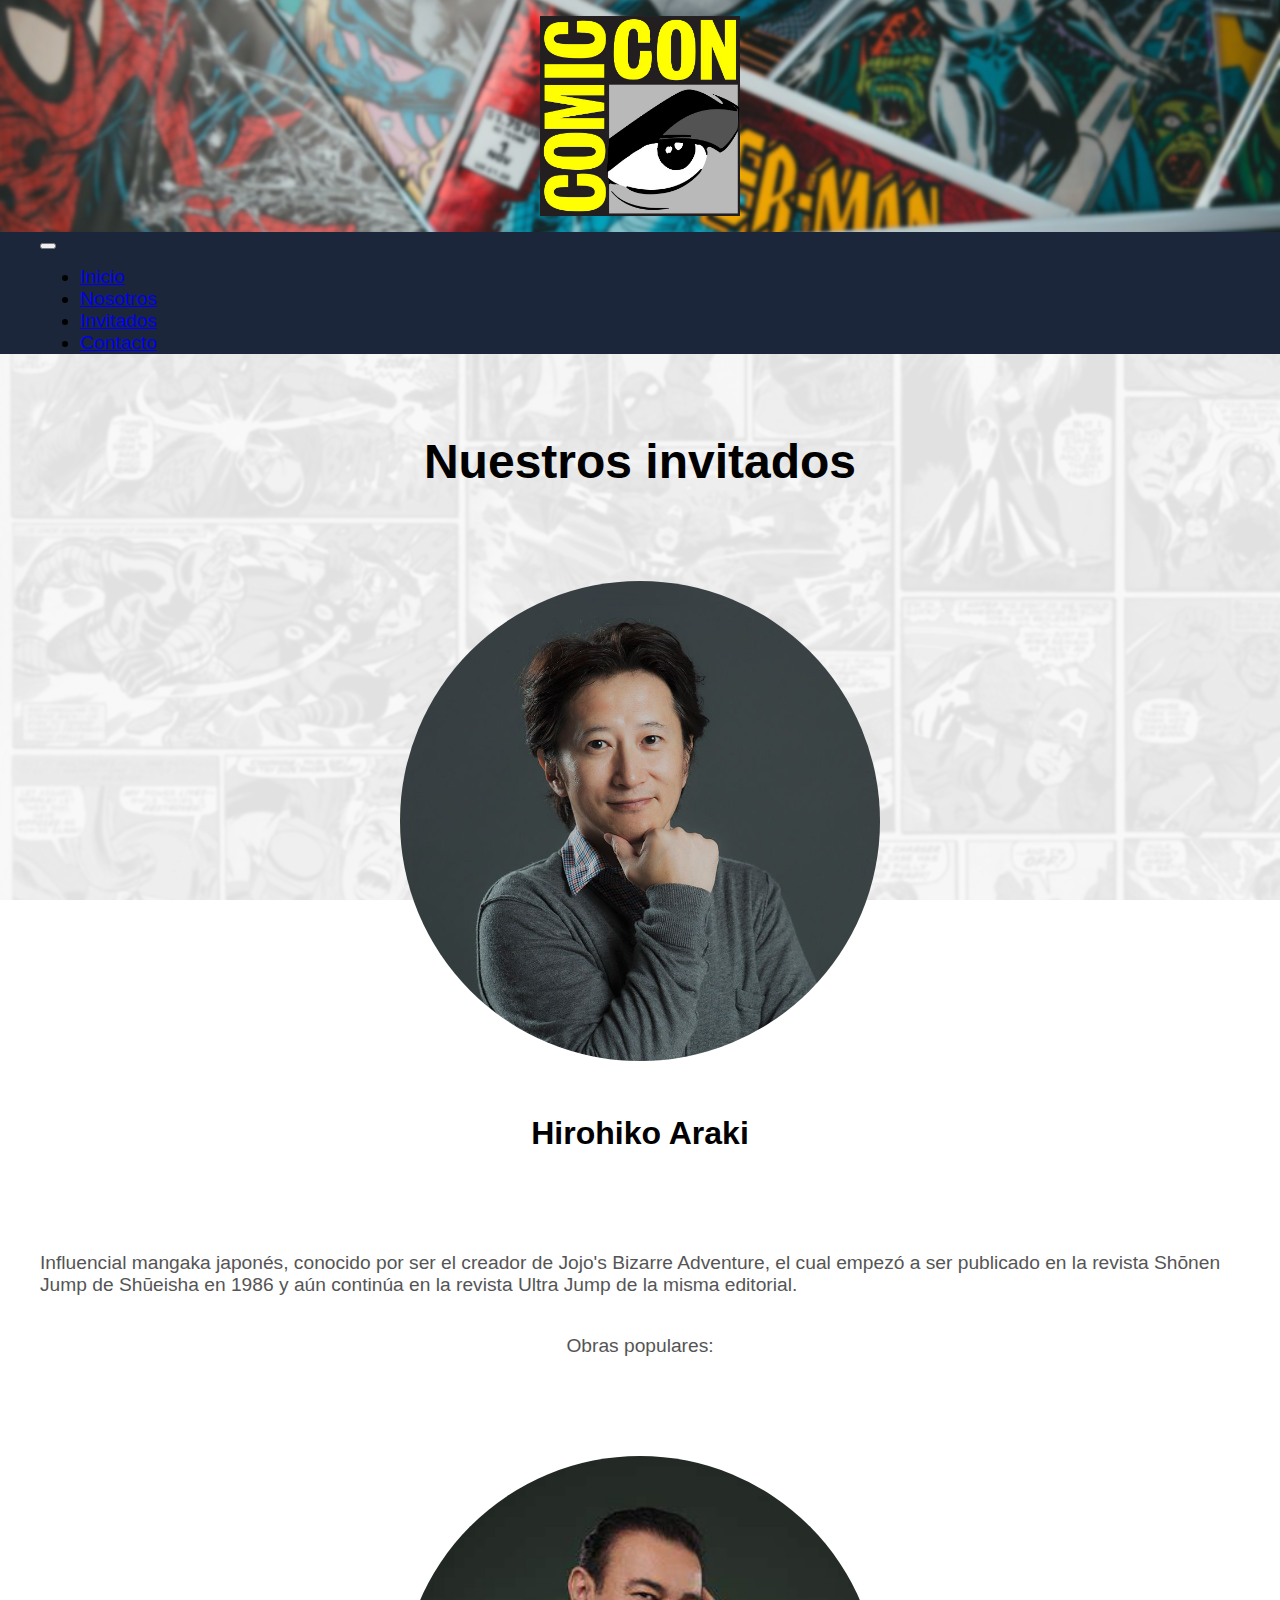
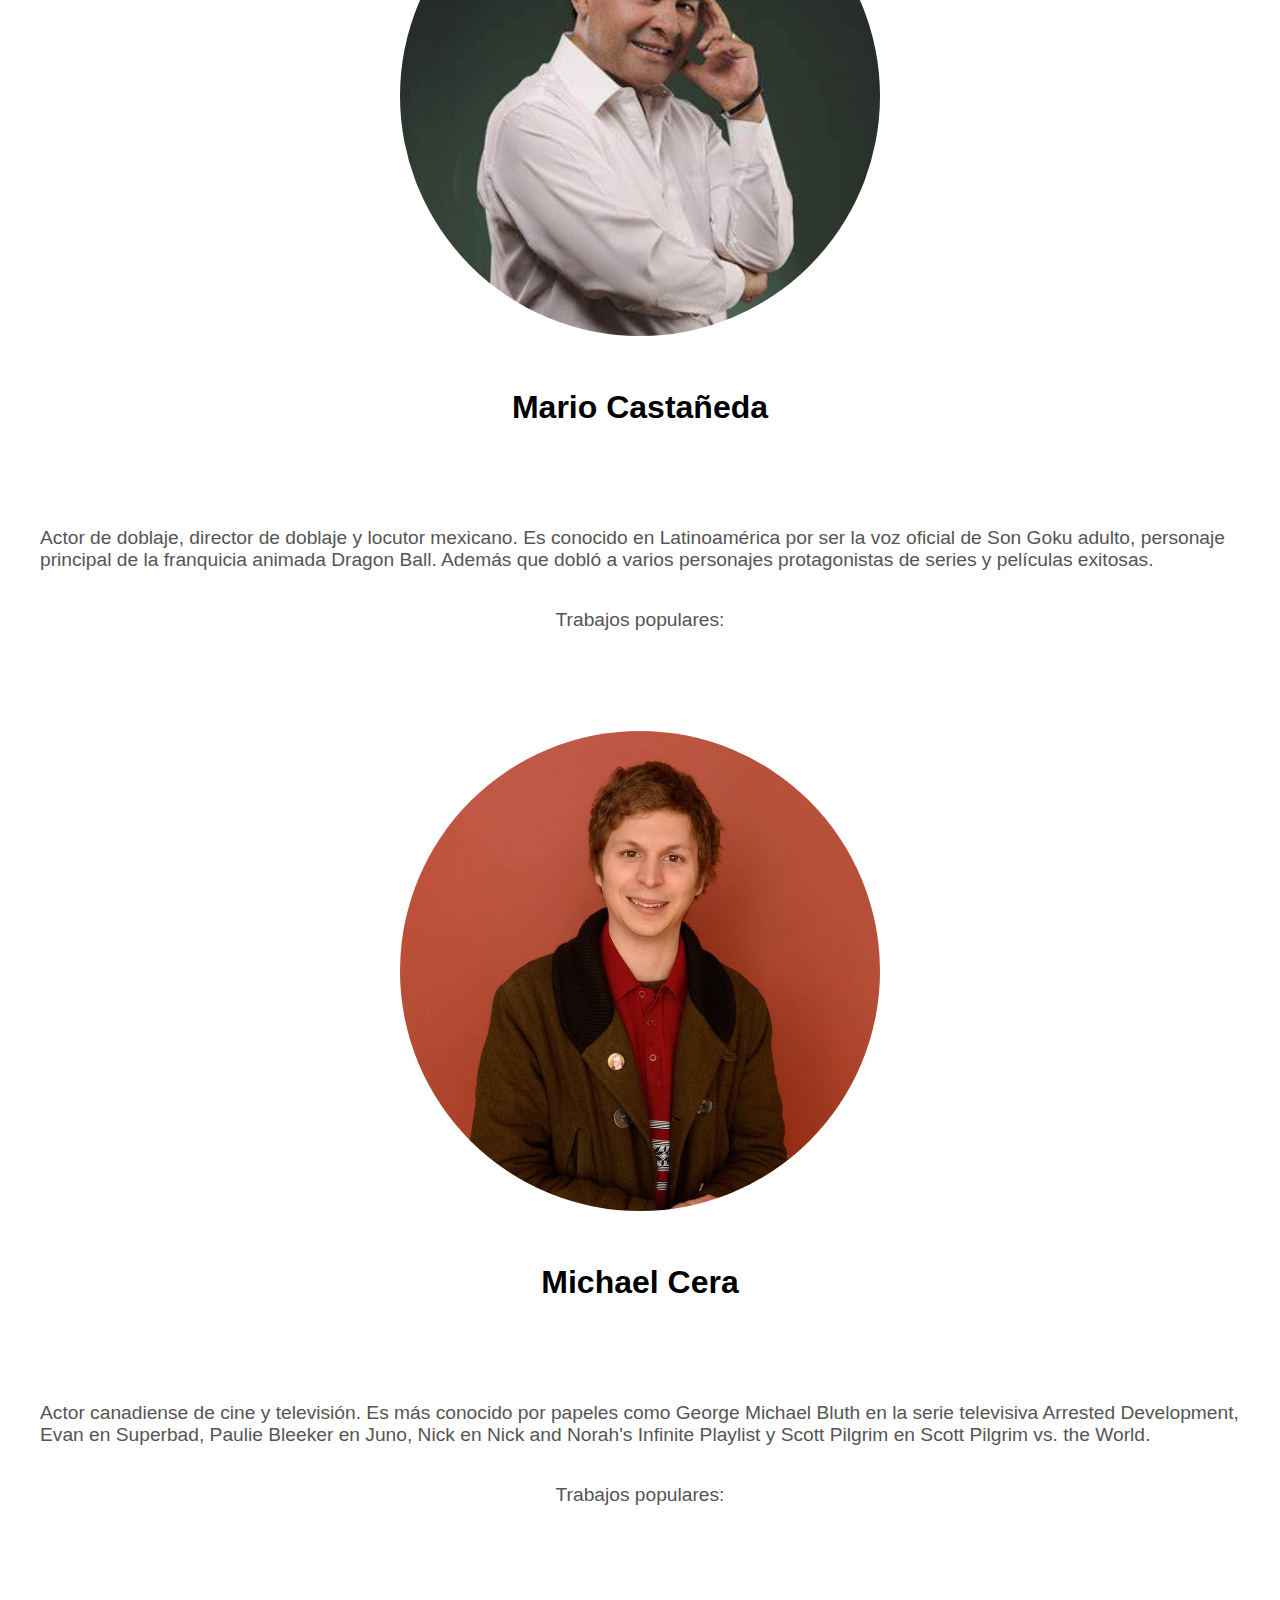
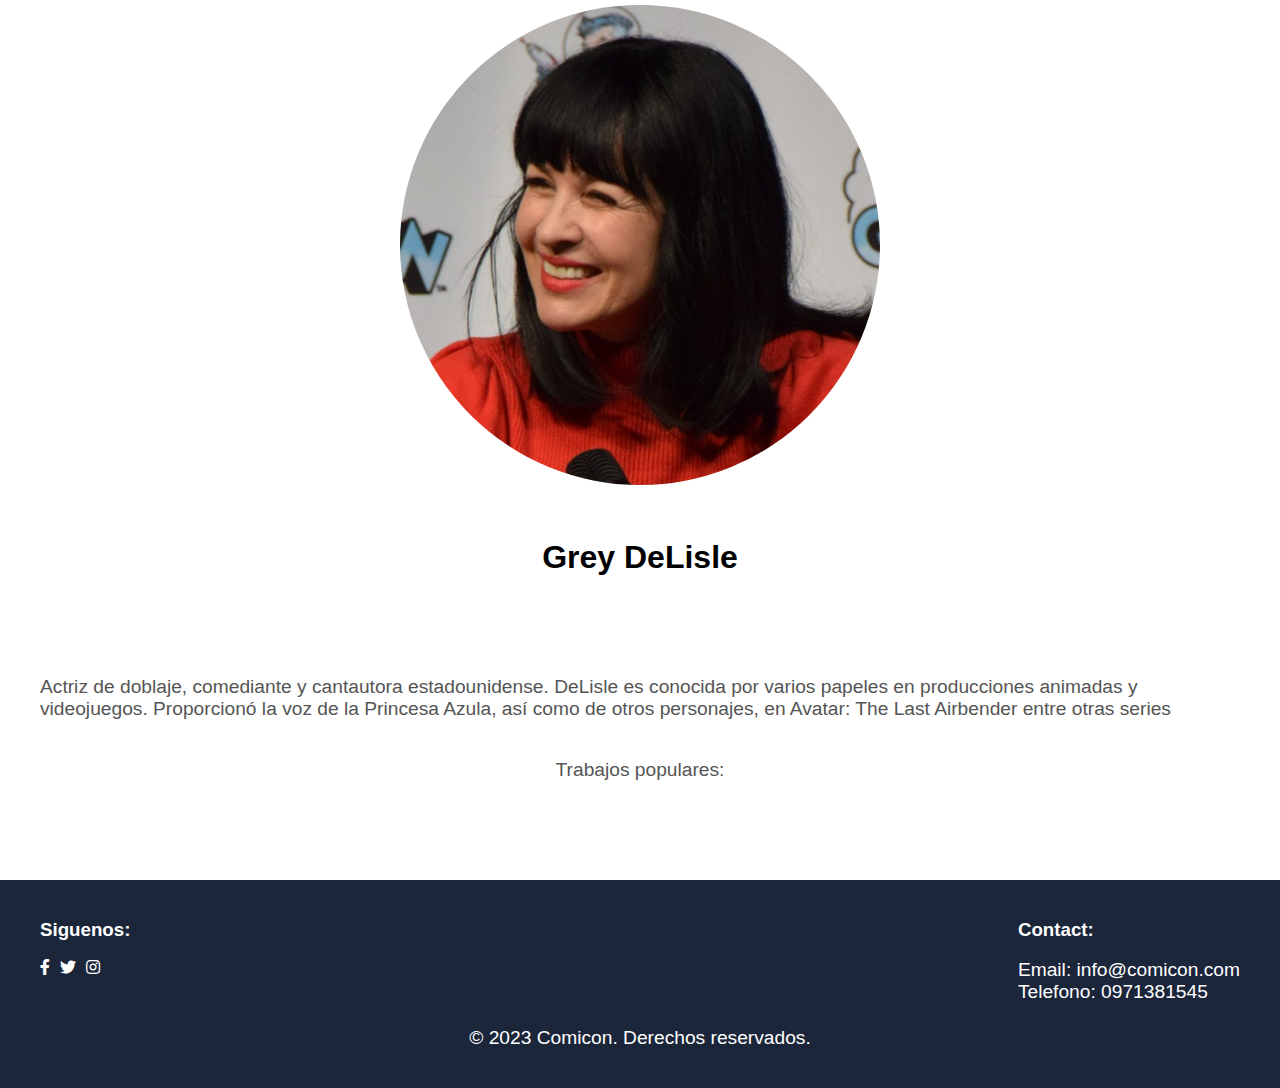
<file: invitados.html>
<!DOCTYPE html>
<html lang="es">
<head>
    <meta charset="utf-8">
    <title>Comiccon-Invitados</title>
    <link rel="icon" href="./img/Comicon_logo.ico">
    <link href="./css/invitados.css" rel="stylesheet" />
    <link href="https://cdn.jsdelivr.net/npm/bootstrap@5.0.2/dist/css/bootstrap.min.css" rel="stylesheet" integrity="sha384-EVSTQN3/azprG1Anm3QDgpJLIm9Nao0Yz1ztcQTwFspd3yD65VohhpuuCOmLASjC" crossorigin="anonymous">
    <link rel="stylesheet" href="https://cdnjs.cloudflare.com/ajax/libs/font-awesome/5.15.3/css/all.min.css" />
</head>
<header>
    <div class="princilogo">
        <img src="./img/Comicon_logo.jpg" alt="Logo" width="200px"/>
    </div>
</header>
<body class="d-flex flex-column">
  <nav class="navbar sticky-top navbar-expand-lg navbar-dark">
    <div class="container justify-content-center">
      <button class="navbar-toggler" type="button" data-bs-toggle="collapse" data-bs-target="#navbarSupportedContent" aria-controls="navbarSupportedContent" aria-expanded="false" aria-label="Toggle navigation">
        <span class="navbar-toggler-icon"></span>
      </button>
      <div class="collapse navbar-collapse flex-grow-0" id="navbarSupportedContent">
        <ul class="navbar-nav mb-2 mb-lg-0 text-center">
          <li class="nav-item">
            <a class="nav-link"  href="./index.html">Inicio</a>
          </li>
          <li class="nav-item">
            <a class="nav-link" href="./nosotros.html">Nosotros</a>
          </li>
          <li class="nav-item">
            <a class="nav-link active" aria-current="page" href="./invitados.html">Invitados</a>
          </li>
          <li class="nav-item">
            <a class="nav-link" href="./contacto.html">Contacto</a>
          </li>
        </ul>
      </div>
    </div>
  </nav>

  <div class="container text-center content">
    <div class="row justify-content-md-center">
      <div class="col-md-7 text">
        <h1 class="tituloprincipal">Nuestros invitados</h1>
        <div class="cuadro">
          <div class="imagen">
            <img src="./img/araki-hirohiko.jpg" alt="Hirohiko araki">
          </div>
          <h1>Hirohiko Araki</h1> 
          <p>Influencial mangaka japonés, conocido por ser el creador de Jojo's Bizarre Adventure, el cual empezó a ser publicado en la revista Shōnen Jump de Shūeisha en 1986 y aún continúa en la revista Ultra Jump de la misma editorial.</p>    
          <p>Obras populares:</p>
          <div id="araki-obras" class="obras"></div>
        </div>
      <div class="cuadro">
        <div class="imagen">
          <img src="./img/mario.jpg" alt="Mario Castañeda">
        </div>
          <h1>Mario Castañeda</h1> 
          <p>Actor de doblaje, director de doblaje y locutor mexicano.​ Es conocido en Latinoamérica por ser la voz oficial de Son Goku adulto,​ personaje principal de la franquicia animada Dragon Ball. Además que dobló a varios personajes protagonistas de series y películas exitosas.</p>
          <p>Trabajos populares:</p>
          <div id="mario-obras" class="obras"></div>
        </div>
      <div class="cuadro">
        <div class="imagen">
          <img src="./img/michael_cera.jpg" alt="Michael Cera">
        </div>
          <h1>Michael Cera</h1> 
          <p>Actor canadiense de cine y televisión. Es más conocido por papeles como George Michael Bluth en la serie televisiva Arrested Development, Evan en Superbad, Paulie Bleeker en Juno, Nick en Nick and Norah's Infinite Playlist y Scott Pilgrim en Scott Pilgrim vs. the World.</p>
          <p>Trabajos populares:</p>
          <div id="michael-obras" class="obras"></div>
        </div>
      <div class="cuadro">
        <div class="imagen">
          <img src="./img/Grey_DeLisle.jpg" alt="Grey DeLisle">
        </div>
        <h1>Grey DeLisle</h1> 
        <p>Actriz de doblaje, comediante y cantautora estadounidense. DeLisle es conocida por varios papeles en producciones animadas y videojuegos. Proporcionó la voz de la Princesa Azula, así como de otros personajes, en Avatar: The Last Airbender entre otras series</p>
        <p>Trabajos populares:</p>
        <div id="grey-obras" class="obras"></div>
      </div>
    </div>
  </div>
</div>

      
  <footer>
    <div class="container">
      <div class="footer-content">
        <div class="social-media">
          <h3>Siguenos:</h3>
          <ul>
            <li><a href="https://facebook.com"><i class="fab fa-facebook-f"></i></a></li>
            <li><a href="https://twitter.com"><i class="fab fa-twitter"></i></a></li>
            <li><a href="https://instagram.com"><i class="fab fa-instagram"></i></a></li>
          </ul>
        </div>
        <div class="contact-info">
          <h3>Contact:</h3>
          <p>Email: info@comicon.com</p>
          <p>Telefono: 0971381545</p>
        </div>
      </div>
      <div class="credits">
        <p>&copy; 2023 Comicon. Derechos reservados.</p>
      </div>
    </div>
  </footer>


  <script src="./js/invitados.js"></script>
  <script src="https://cdn.jsdelivr.net/npm/@popperjs/core@2.9.2/dist/umd/popper.min.js" integrity="sha384-IQsoLXl5PILFhosVNubq5LC7Qb9DXgDA9i+tQ8Zj3iwWAwPtgFTxbJ8NT4GN1R8p" crossorigin="anonymous"></script>
  <script src="https://cdn.jsdelivr.net/npm/bootstrap@5.0.2/dist/js/bootstrap.min.js" integrity="sha384-cVKIPhGWiC2Al4u+LWgxfKTRIcfu0JTxR+EQDz/bgldoEyl4H0zUF0QKbrJ0EcQF" crossorigin="anonymous"></script>
  
</body>
</html>
</file>
<file: css/invitados.css>
body{
    font-family: sans-serif;
    background-image: url(../img/bgk.png);
    background-attachment: fixed;
    margin: 0%;
    min-height: 100vh;
}

.princilogo{
    display: flex;
    justify-content: center;
    padding: 1rem 0rem;
    background-image: url(../img/comic_background_blur.jpg);
    background-size: cover;
    background-position: center;
}

h1{
  padding-top: 2rem;
    text-align: center;
}


.navbar{
    background-color: #1b263b;    
}

nav ul li{
    font-size: 1.2rem;
    
}

p{
    color: #555;
    font-size: 1.2rem;
}

.cuadro{
    display: flex;
    flex-direction: column;
    align-items: center;
    padding-bottom: 5rem;
}

.imagen{
    width: 30rem;
    height: 30rem;
    overflow: hidden;
    border-radius: 50%;
}
.imagen img{
    width: 30rem;
    overflow: hidden;
}


.content{
    padding: 2% 0 5%;
}
.content h1{
    padding-bottom: 5%;
}


footer {
    background-color: #1b263b;
    color: #fff;
    padding: 20px 0;
    margin-top: auto;
  }
  
  .container {
    max-width: 75rem;
    margin: 0 auto;
    padding: 0 20px;
  }
  
  .footer-content {
    display: flex;
    justify-content: space-between;
  }
  
  .social-media ul {
    list-style: none;
    padding: 0;
    display: flex;
  }
  
  .social-media ul li {
    margin-right: 10px;
  }
  
  .social-media ul li a {
    color: #fff;
  }
  
  .contact-info p{
    margin: 0%;
    color: #fff;
  }


  .credits {
    text-align: center;
  }
  .credits p{
    margin-top: 2%;
    color: #fff;
  }

.obras img{
  padding-top: 1rem;
    max-width: 20rem;
    border-radius: 12px;
}

.tituloprincipal{
  padding-top: 3rem;
  font-size: 3rem;
}
</file>
